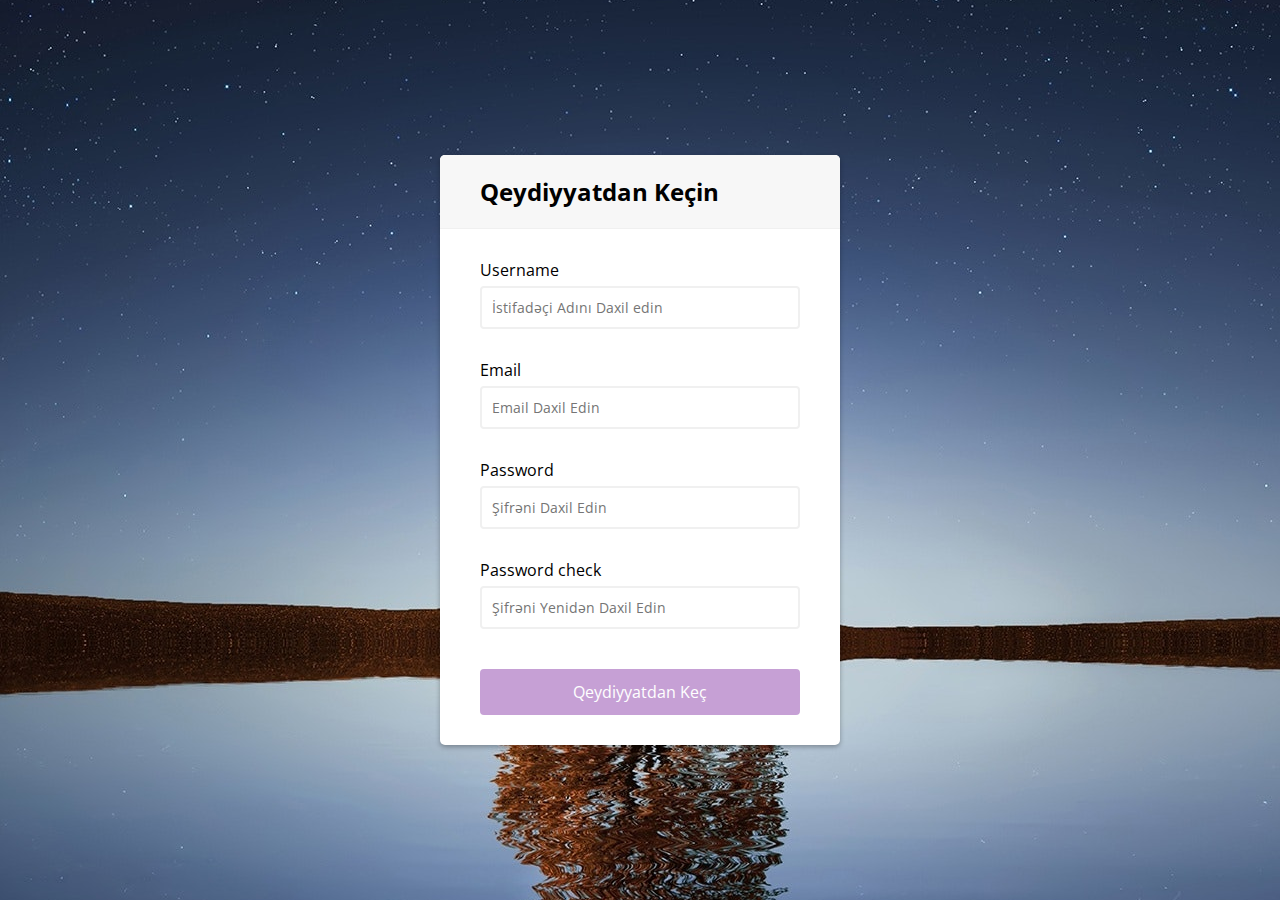
<file: index.html>
<!DOCTYPE html>
<html lang="en">
<head>
    <meta charset="UTF-8">
    <meta http-equiv="X-UA-Compatible" content="IE=edge">
    <meta name="viewport" content="width=device-width, initial-scale=1.0">
    <title>Form-Validation</title>
    <link rel="stylesheet" href="css/style.css">
    <link rel="stylesheet" href="https://cdnjs.cloudflare.com/ajax/libs/font-awesome/6.2.1/css/all.min.css" integrity="sha512-MV7K8+y+gLIBoVD59lQIYicR65iaqukzvf/nwasF0nqhPay5w/9lJmVM2hMDcnK1OnMGCdVK+iQrJ7lzPJQd1w==" crossorigin="anonymous" referrerpolicy="no-referrer" />
</head>
<body>
    <div class="container">
        <div class="header">
            <h2>Qeydiyyatdan Keçin</h2>
        </div>
        <form id="form" class="form">
            <div class="form-control">
                <label for="username">Username</label>
                <input type="text" placeholder="İstifadəçi Adını Daxil edin" id="username" maxlength="15" />
                <i class="fas fa-check-circle"></i>
                <i class="fas fa-exclamation-circle"></i>
                <small>Error message</small>
            </div>
            <div class="form-control">
                <label for="username">Email</label>
                <input type="email" placeholder="Email Daxil Edin" id="email" maxlength="40"/>
                <i class="fas fa-check-circle"></i>
                <i class="fas fa-exclamation-circle"></i>
                <small>Error message</small>
            </div>
            <div class="form-control">
                <label for="username">Password</label>
                <input type="password" placeholder="Şifrəni Daxil Edin" id="password" maxlength="25"/>
                <i class="fas fa-check-circle"></i>
                <i class="fas fa-exclamation-circle"></i>
                <small>Error message</small>
            </div>
            <div class="form-control">
                <label for="username">Password check</label>
                <input type="password" placeholder="Şifrəni Yenidən Daxil Edin" id="password2" maxlength="25"/>
                <i class="fas fa-check-circle"></i>
                <i class="fas fa-exclamation-circle"></i>
                <small>Error message</small>
            </div>
            <button>Qeydiyyatdan Keç</button>
        </form>
    </div>
    <script src="js/script.js"></script>
</body>
</html>
</file>
<file: css/style.css>
@import url('https://fonts.googleapis.com/css?family=Muli&display=swap');
@import url('https://fonts.googleapis.com/css?family=Open+Sans:400,500&display=swap');
* {
	box-sizing: border-box;
}
body {
	font-family: 'Open Sans', sans-serif;
	display: flex;
	align-items: center;
	justify-content: center;
	min-height: 100vh;
	margin: 0;
	background-image: url(/photos/background.jpg);
	background-position: center;
}
.container {
	background-color: #fff;
	border-radius: 5px;
	box-shadow: 0 2px 5px rgba(0, 0, 0, 0.3);
	overflow: hidden;
	width: 400px;
	max-width: 100%;
}
.header {
	border-bottom: 1px solid #f0f0f0;
	background-color: #f7f7f7;
	padding: 20px 40px;
}
.header h2 {
	margin: 0;
}
.form {
	padding: 30px 40px;	
}
.form-control {
	margin-bottom: 10px;
	padding-bottom: 20px;
	position: relative;
}
.form-control label {
	display: inline-block;
	margin-bottom: 5px;
}
.form-control input {
	border: 2px solid #f0f0f0;
	border-radius: 4px;
	display: block;
	font-family: inherit;
	font-size: 14px;
	padding: 10px;
	width: 100%;
}
.form-control input:focus {
	outline: 0;
	border-color: #777;
}
.form-control.success input {
	border-color: #2ecc71;
}
.form-control.error input {
	border-color: #e74c3c;
	animation: shake .4s;
}
@keyframes shake {
	20%{ transform: translateX(3px);}
	60%{ transform: translateX(-5px);}
	75%{ transform: translateX(4px);}
}
.form-control i {
	visibility: hidden;
	position: absolute;
	top: 40px;
	right: 10px;
}
.form-control.success i.fa-check-circle {
	color: #2ecc71;
	visibility: visible;
}
.form-control.error i.fa-exclamation-circle {
	color: #e74c3c;
	visibility: visible;
	animation: shake .4s;
}
.form-control small {
	color: #e74c3c;
	position: absolute;
	bottom: 0;
	left: 0;
	visibility: hidden;
}
.form-control.error small {
	visibility: visible;
}
.form button {
	background-color: #8e44ad;
	border: 2px solid #8e44ad;
	border-radius: 4px;
	color: #fff;
	display: block;
	font-family: inherit;
	font-size: 16px;
	padding: 10px;
	margin-top: 20px;
	width: 100%;
	cursor: pointer;
	opacity: .5;
	transition: .5s;
}
.form button:hover {
 opacity: 1;
}
</file>
